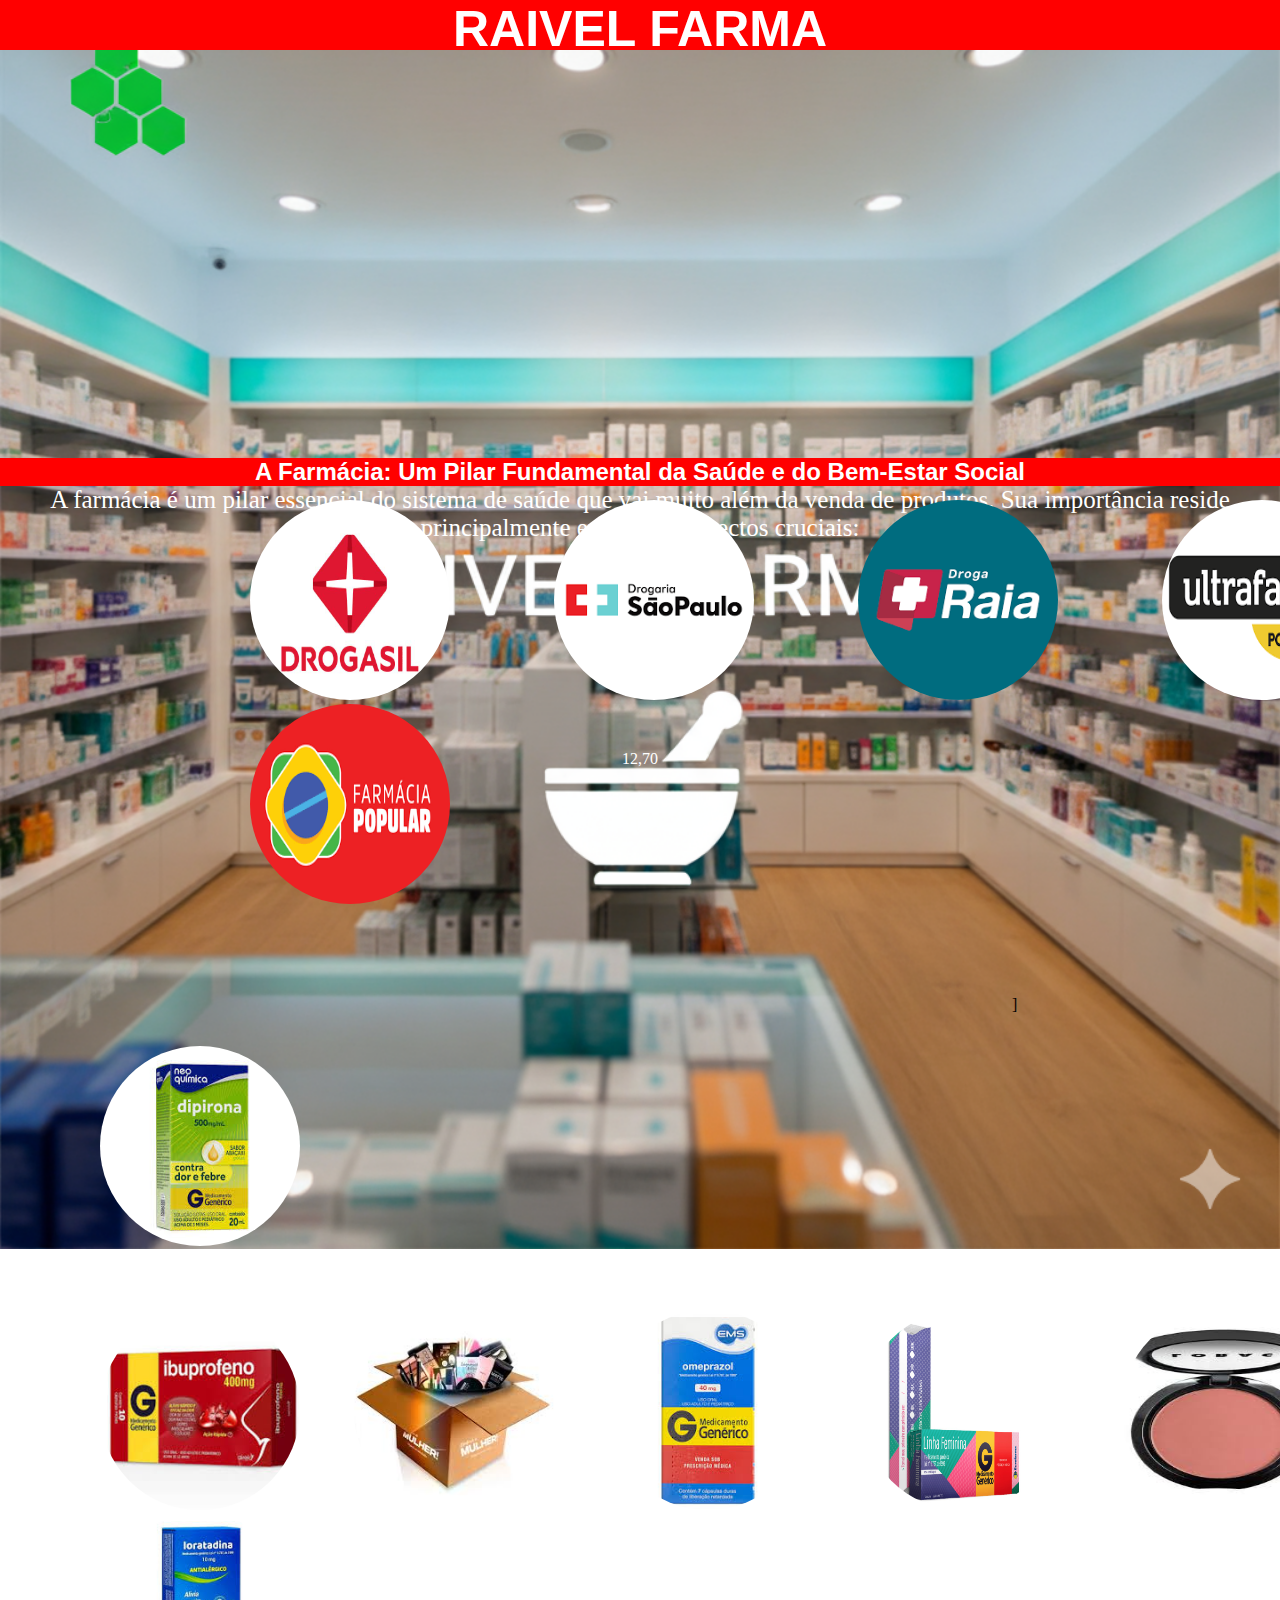
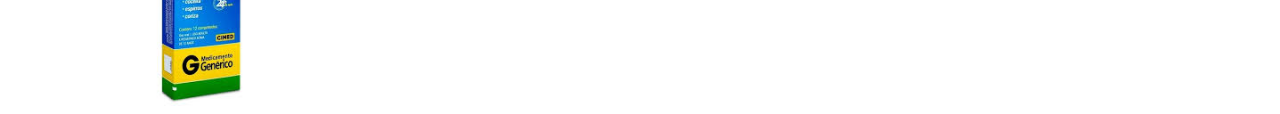
<file: raivelfarma/index.html>
<!DOCTYPE html> 
<html lang="pt-br"> 
<head> 
    <meta charset="UTF-8">
    <meta name="viewport" content="width=device-width, initial-scale=1.0">
    <title>raivel farma,a farmacia das farmacias</title> 
    <link rel="stylesheet" href="style.css">
   
</head>
<body>


    <h1>RAIVEL FARMA</h1>
    
    <section id="circulos">
<a href="https://www.drogasil.com.br/hotsite/hypera-neosaldina?utm_source=google&utm_campaign=convert_google_neosaldina_ch_hardsell_conversao_cpc_search_trafego_varejista-parceiros_ago-23&utm_medium=cpc&utm_content=hardsell-drogasil_texto_automatico_varejista-parceiros&utm_term=interesses-HM-18a65_cliques_hardsell-drogasil&gad_source=1&gad_campaignid=20445883184&gbraid=0AAAAABhgPE-qDSzkG7hP6XSha6ogFj6wG&gclid=EAIaIQobChMIkPezl7H0jwMV-iZECB2UWhHNEAAYASAAEgKwUPD_BwE" target="_blank"><img src="droga.jpg" alt="" srcset=""></a>

<a href="https://www.drogariasaopaulo.com.br/?gad_source=1&gad_campaignid=17756583357&gbraid=0AAAAADqwGjvqWPCUOl-I6SpGy_xD9tw90&gclid=Cj0KCQjw_rPGBhCbARIsABjq9ce5YshGfyJiWNpYJ_saBwKGi_EQ4heuhiZAqrua_Ob1N0Gds6It474aAtmWEALw_wcB>"target="_blank"><img src="sp.jpg" alt="" srcset=""></a>

<a href="https://www.drogaraia.com.br/?gad_source=1&gad_campaignid=20844179909&gbraid=0AAAAADoNdO8xX3lHOAlotDQQo4MbBKzMq&gclid=EAIaIQobChMIko2ap7j0jwMVGEFIAB2pWQyGEAAYASAAEgIeSfD_BwE"target="_blank"><img src="raia.jpg" alt="" srcset=""></a>

<a href="https://www.ultrafarma.com.br/?srsltid=AfmBOor8sEESQOOiEeGS9GpZmCjf3nMK6zJog_URxRG-OQlL4BZ0A7Oj" target="_blank"><img src="ultra.jpg" alt="" srcset=""></a>

<a href="https://www.gov.br/saude/pt-br/campanhas-da-saude/2025/farmacia-popular"target="_blank"><img src="popular.jpg" alt="" srcset=""></a>

    </section>
    
<h2>A Farmácia: Um Pilar Fundamental da Saúde e do Bem-Estar Social</h2>

     <section id="textos"> 
        
<p>A farmácia é um pilar essencial do sistema de saúde que vai muito além da venda de produtos. Sua importância reside principalmente em quatro aspectos cruciais: </p>

     </section>

       <section id="remedios">
           <img src="dipirona.jpg" alt="">
           <p>12,70</p>

           <img src="ibuprofeno.jpg" alt="">


           <img src="download.jpg" alt="">


           <img src="omeprazol.jpg" alt="">


           <img src="anticoncepcional.jpg" alt="">]


           <img src="bluch.jpg" alt="">


           <img src="loratadina.jpg" alt="">


       </section>
</body>
</html>
</file>
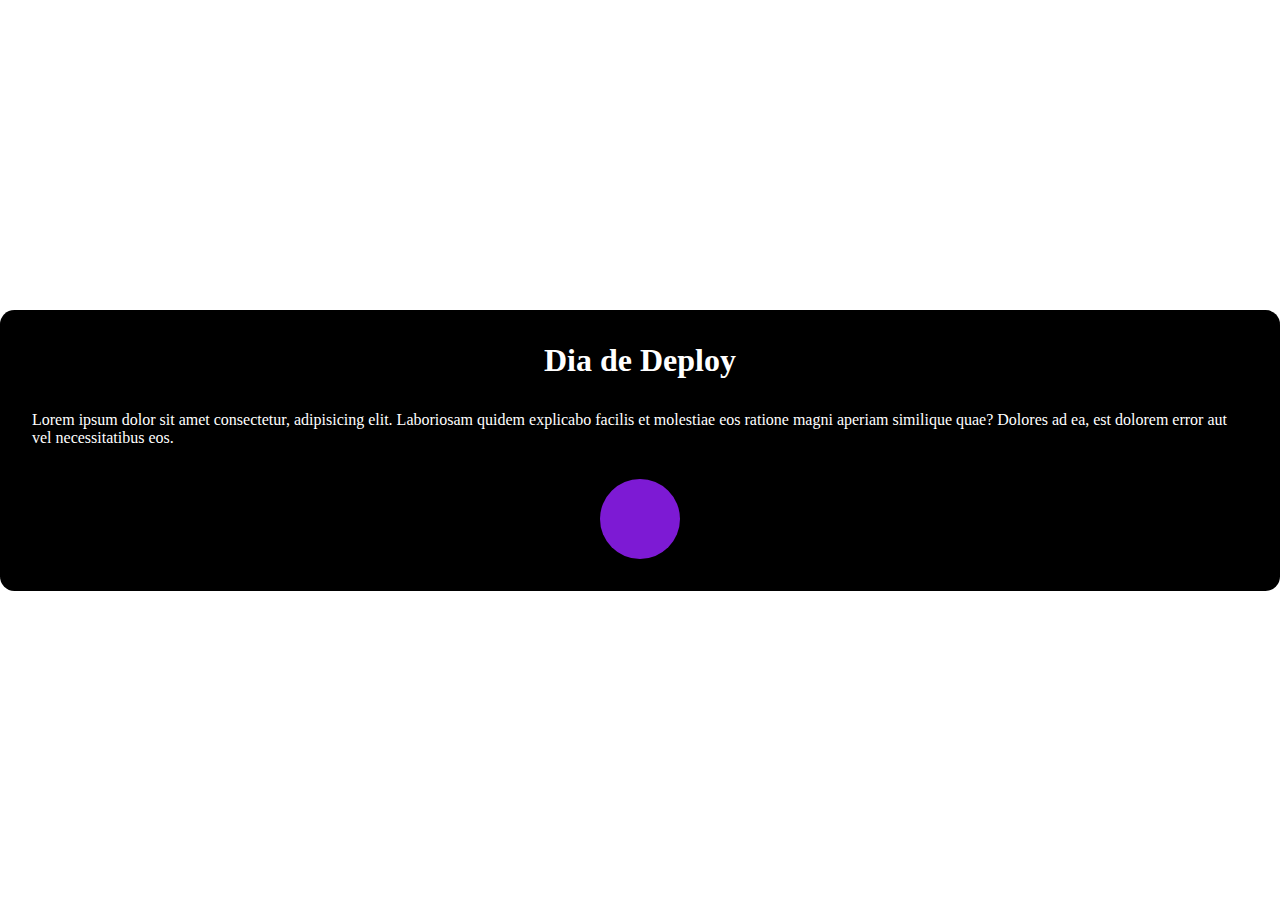
<file: day_night.Html>
<!DOCTYPE html>
<html lang="pt-br">

<head>
    <meta charset="UTF-8">
    <meta name="viewport" content="width=device-width, initial-scale=1.0">
    <title>Davi e guilherme day_night</title>
    <link rel="shortcut icon" href="./img/favicon.png" type="image/x-icon">
    <link href="https://fonts.googleapis.com/css2?family=Material+Symbols+Rounded:opsz,wght,FILL,GRAD@20..48,100..700,0..1,-50..200&display=swap" />
    
    <style>
        :root {
            --fundo-claro: #fff;
            --fundo-escuro: #000;
            --botao-primario: #7d1ad4;
            --botao-primario-hover: #6e17b9;
            --texto-claro: #000;
            --texto-escuro: #fff;
        }

        [data-theme="dark"] {
            --fundo-claro: #000;
            --fundo-escuro: #fff;
            --texto-claro: #fff;
            --texto-escuro: #000;
        }

        * {
            margin: 0;
            padding: 0;

        }

        body {
            background-color: var(--fundo-claro);
            color: var(--texto-claro);
            min-height: 100vh;
            display: flex;
            justify-content: center;
            align-items: center;
        }

        div {
            background-color: var(--fundo-escuro);
            color: var(--texto-escuro);
            display: flex;
            flex-direction: column;
            gap: 2rem;
            align-items: center;
            padding: 2rem;
            border-radius: 0.9rem;

        }

        button {
            background-color: var(--botao-primario);
            color: var(--texto-escuro);
            padding: 0.4rem;
            border: none;
            border-radius: 50%;
            width: 80px;
            height: 80px;
            cursor: pointer;
        }

        button:hover {
            background-color: var(--botao-primario-hover);
            transition: 0.8s;
        }

        svg {
            color: var(--texto-claro);
         width: 34px;
        height: 34px;
        }

    </style>
</head>

<body>
    <div>
        <h1>Dia de Deploy</h1>
        <p>Lorem ipsum dolor sit amet consectetur, adipisicing elit.
            Laboriosam quidem explicabo facilis et molestiae eos
            ratione magni aperiam similique quae? Dolores ad ea,
            est dolorem error aut vel necessitatibus eos.</p>

        <button id="btn-dark-mode"></button>
    </div>

<script>

const btndarkmode = document.getElementById('btn-dark-mode') ;
;let oldTheme = localStorage.getItem('themeSystem') || 'light';
btndarkmode.addEventListener('click',) (
)  ;
const themeSystem = localStorage.getItem('themeSystem') || 'light';
let newtheme = oldTheme === "light"; "dark" ; "light";
localStorage.setItem('themesystem', newtheme);
defineCurrentTheme(newtheme);



</script>


</html>
</file>
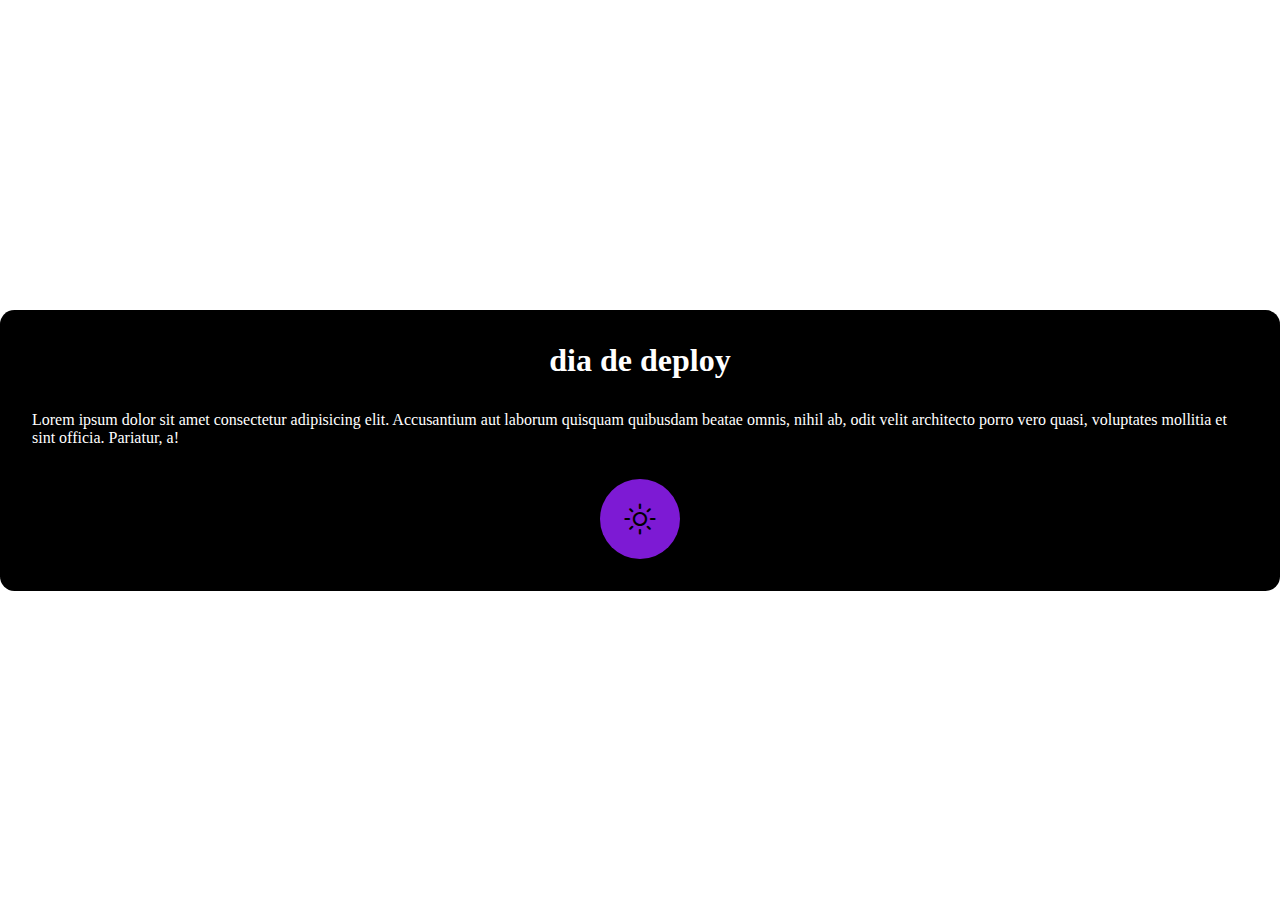
<file: day_night.html>
<!DOCTYPE html>
<html lang="pt-br">
<head>
    <meta charset="UTF-8">
    <meta name="viewport" content="width=device-width, initial-scale=1.0">
    <title>gui_day_night</title>
    <link rel="shortcut icon" href="/img/favicon.png" type="image/x-icon">
    <link rel="stylesheet" 
    href="https://fonts.googleapis.com/css2?family=Material+Symbols+Rounded:opsz,wght,FILL,GRAD@20..48,100..700,0..1,-50..200&display=swap" />
    <style>
        :root{ 
            --fundo-claro:#fff;
            --fundo-escuro:#000;
            --botao-primario:#7d1ad4;
            --botaoprimario-hover:#6e17b9;
            --texto-claro:#000;
            --texto-escuro:#fff;
        }

        [data-theme="dark"] {
            --fundo-claro:#000;
            --fundo-escuro:#fff;
            --texto-claro:#fff;
            --texto-escuro:#000;
        }

        *{
            margin: 0;
            padding: 0;
        }

        body{
            background-color: var(--fundo-claro);
            color: var(--texto-claro);
            min-height: 100vh;
            display: flex;
            justify-content: center;
            align-items: center;
        }

        div{
            background-color: var(--fundo-escuro);
            color: var(--texto-escuro);
            display: flex;
            flex-direction: column;
            gap: 2rem;
            align-items: center;
            padding: 2rem;
            border-radius: 0.9rem;
        }

        button{
            background-color: var(--botao-primario);
            color: var(--texto-escuro);
            padding: 0.4rem;
            border: none;
            border-radius: 50%;
            width: 80px;
            height: 80px;
            cursor: pointer;
            display: flex;
            align-items: center;
            justify-content: center;
        }
        
        botton:hover{
            background-color: var(--botaoprimario-hover);
            transition: 0.8s;
        }
        
        svg{
            color: var(--texto-claro);
            width: 34px;
            height: 34px;
        }

        .material-symbols-rounded{
            font-variation-settings: 'FILL'0,'wght'400,'GRAD'0,'opsz'48;
            font-size: 34px;
            color: var(--texto-claro);
        }
        
        [data-theme="dark"] .material-symbols-roudend{
            color:var(--texto-escuro);
        }
    </style>
</head>
<body>
    <div>
        <h1>dia de deploy</h1>
        <p>Lorem ipsum dolor sit amet consectetur adipisicing elit. Accusantium aut laborum quisquam quibusdam beatae omnis, nihil ab, odit velit architecto porro vero quasi, voluptates mollitia et sint officia. Pariatur, a!</p>
        <button id="btn-dark-mode"></button>
    </div>
</body>

    <script>

        const btnDarkMode = document.getElementById('btn-dark-mode');

        const themeSystem = localStorage.getItem('themeSystem') || 'light';

        btnDarkMode.addEventListener('click',() => {

        let oldTheme = localStorage.getItem('themeSystem') || 'light';

        let newTheme =oldTheme === "light" ? "dark" :"light";
        
        localStorage.setItem('themeSystem', newTheme);
        defineCurrentTheme(newTheme);
        });

        function defineCurrentTheme(theme) {
            const darkIcon = '<span class="material-symbols-rounded">light_mode</span>';
            const lightIcon = '<span class="material-symbols-rounded">dark_mode</span>';
            document.documentElement.setAttribute("data-theme",theme);
            if  (theme === "light") {
                btnDarkMode.innerHTML = darkIcon;
                return;
            }
            btnDarkMode.innerHTML =lightIcon;
        }
        defineCurrentTheme(themeSystem);

    </script>

</html>
</file>
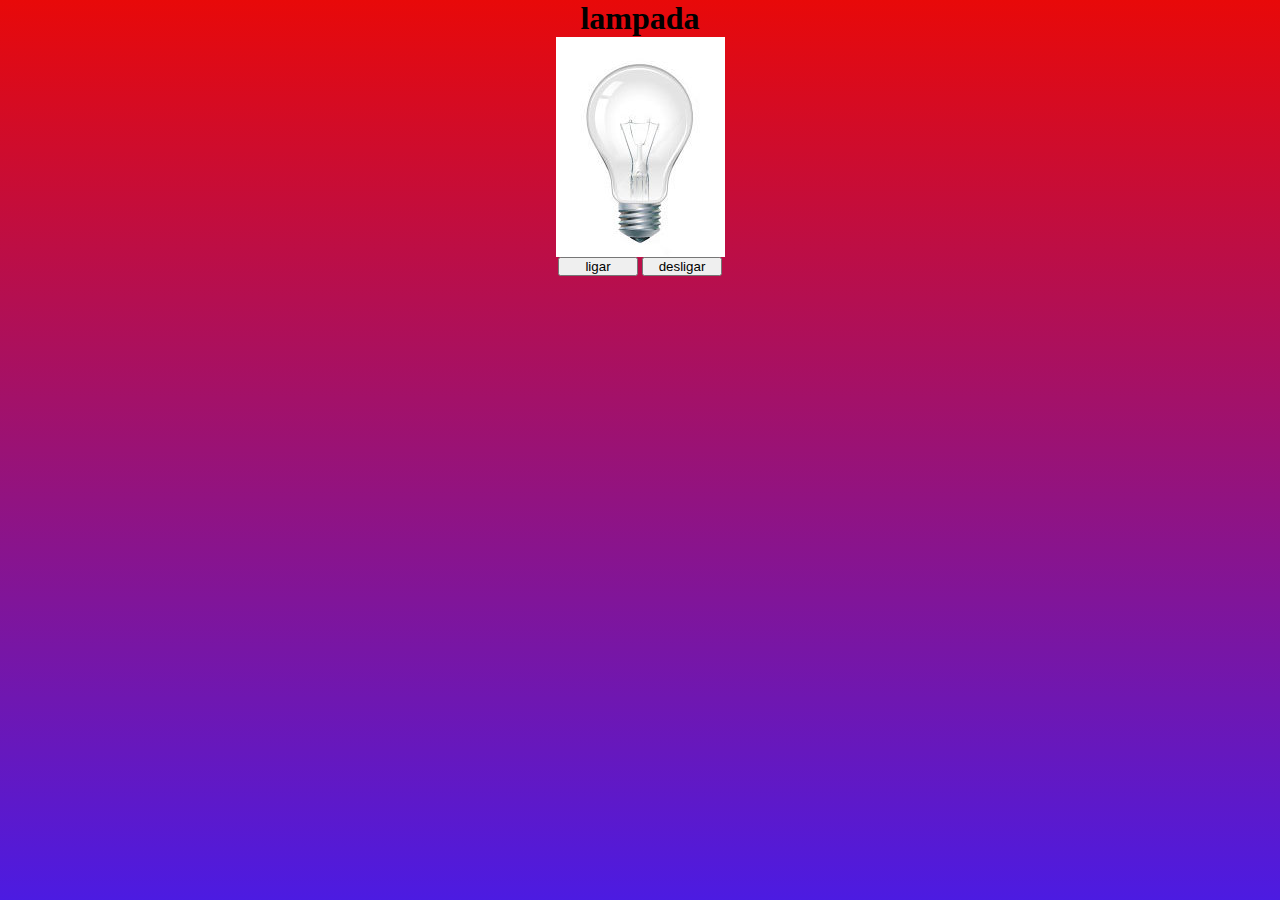
<file: lampada-davi.html>
<html lang="pt-br">
<head>
    <meta charset="UTF-8">
    <meta name="viewport" content="width=device-width, initial-scale=1.0">
    <link rel="shortcut icon" href="./img/favicon.png" type="image/x-icon">
    <title>lampada</title>

    <style>
        :root {
            --antonio: #1d56d1;
            --sergio: #e80909;
            --amorim: #3700dee4;
        }

        * {
            margin: 0;
            padding: 0;
            box-sizing: border-box;
        }

        body {
            background: linear-gradient(to top, var(--amorim), var(--sergio));
            background-attachment: fixed;
        }

        header, section {
            display: flex;
            flex-direction: column;
            align-items: center;
        }

        button {
            width: 80px;
        }
    </style>
</head>

<body>
    <header>
        <h1>lampada</h1>
    </header>

    <section>
        <div>
            <img src="./img/lamp_off.png" alt="lampada off" id="lamp">
        </div>

        <div>
            <button id="turnOn">ligar</button>
            <button id="turnOff">desligar</button>
        </div>
    </section>

    <script>
        const turnOn = document.getElementById('turnOn');
        const turnOff = document.getElementById('turnOff');
        const lamp = document.getElementById('lamp');

        function isLampBroken() {
            return lamp.src.indexOf('quebrada') > -1;
        }

        function lampOn() {
            if (!isLampBroken()) {
                lamp.src = './img/lamp_on.png';
            }
        }

        function lampOff() {
            if (!isLampBroken()) {
                lamp.src = './img/lamp_off.png';
            }
        }

        function lampBroken() {
            lamp.src = './img/lamp_broke.png';
        }

        turnOn.addEventListener('click', lampOn);
        turnOff.addEventListener('click', lampOff);
        lamp.addEventListener('mouseover', lampOn);
        lamp.addEventListener('mouseleave', lampOff);
        lamp.addEventListener('dblclick', lampBroken);
    </script>
</body>
</html>
</file>
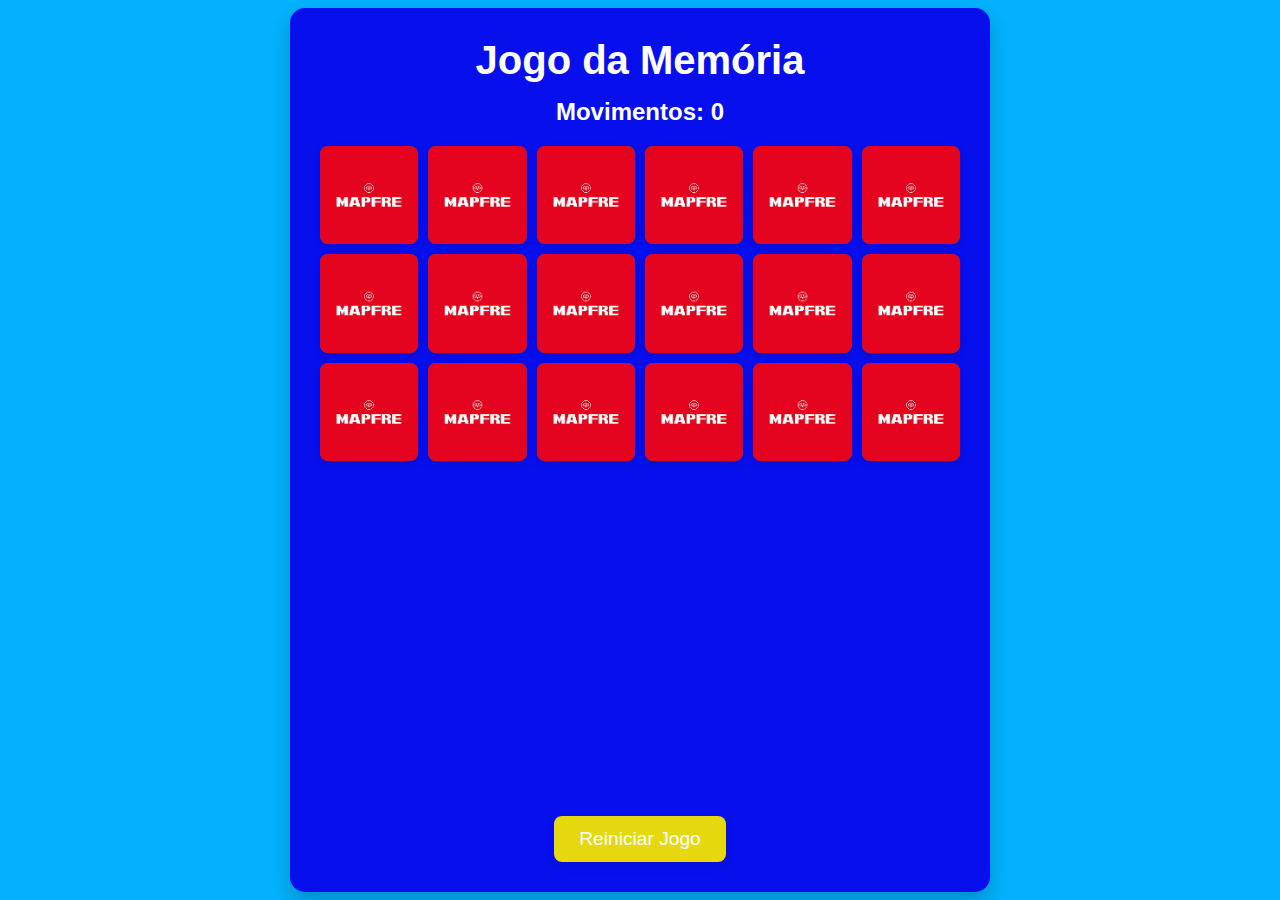
<file: game_memory_card-mapfre/game_mapfre.html>
<!DOCTYPE html>
<html lang="pt-br">

<head>
    <meta charset="UTF-8">
    <meta name="viewport" content="width=device-width, initial-scale=1.0">
    <title>Jogo da Memória</title>
    <link rel="icon" href="./assets/img/favicon.png" type="image/x-icon">
    <link rel="stylesheet" href="./assets/css/style.css">
</head>

<body>
    <div class="game-container">
        
        <h1>Jogo da Memória</h1>

        <div class="score-board">
            Movimentos: <span id="moves-count">0</span>
        </div>

        <div class="memory-game" id="memory-game">
        </div>

        <button id="restart-button">Reiniciar Jogo</button>
    
    </div>

    <script src="./assets/js/script.js"></script>
</body>

</html>
</file>
<file: raivelfarma/style.css>
*{
    margin: 0;
    padding: 0;
box-sizing: border-box;
}
    
h1 {
  text-align: center;
  font-family:Arial, Helvetica, sans-serif;
  background-color: red;
  color: white;
  height: 50px;
 font-size: 50px;
}

#banner img{
    width: 100%;
    height: 800px;
}
#circulos img{
border-radius: 50%;
height: 200px;
width: 200px;
margin-left: 100px;
position: relative;
left: 150px;
top: 450px;

}
#circulos a:hover {
  filter: grayscale(100%);

}

p{
  text-align: center;
  height: 60px;
 color: white;
}
 ol li {
 text-align: center;
 }
 #textos{
  font-size: 25px
}

  h2 {
    text-align: center;
    font-family: Arial, Helvetica, sans-serif;
    background-color: red;
    color: white;
  }
  

body {
  background-image: url(raivel\ farma.jpg);
height: max-content;
  background-position: center;
  background-repeat: no-repeat; 
  background-size: cover; 
}
#remedios img {
  border-radius: 50%;
  height: 200px;
width: 200px;
margin-left: 50px;
position: relative;
left: 50px;
top: 500px;

}
</file>
<file: game_memory_card-mapfre/assets/css/style.css>
@charset "utf-8"; /* Define a codificação de caracteres para o CSS */

/* --- Reset básico e configurações iniciais --- */
* {
    box-sizing: border-box; /* Garante que padding (espaçamento interno) e border (borda) sejam incluídos na largura/altura total de um elemento, evitando surpresas no layout */
    margin: 0; /* Remove margens padrão de todos os elementos */
    padding: 0; /* Remove preenchimentos padrão de todos os elementos */
}

body {
    font-family: 'Arial', sans-serif; /* Define a fonte principal para todo o texto */
    display: flex; /* Usa Flexbox para organizar o conteúdo */
    flex-direction: column; /* Organiza os itens em uma coluna (ótimo para mobile) */
    justify-content: flex-start; /* Alinha o conteúdo ao topo em telas pequenas */
    align-items: center; /* Centraliza o conteúdo horizontalmente */
    min-height: 100vh; /* Ocupa no mínimo 100% da altura da viewport (tela visível) */
    background-color: #03b1fc ; /* Cor de fundo suave para a página */
    overflow-y: auto; /* Permite rolagem vertical se o conteúdo for maior que a tela */
    overflow-x: hidden; /* Evita rolagem horizontal indesejada */
}

/* --- Estilo do Contêiner Principal do Jogo --- */
.game-container {
    background-color:#070fed ; /* Um tom de azul mais claro para o fundo do contêiner */
    padding: 15px; /* Espaçamento interno reduzido para melhor ajuste em telas pequenas */
    border-radius: 15px; /* Bordas arredondadas para um visual mais suave */
    box-shadow: 0 10px 20px rgba(0, 0, 0, 0.2); /* Sombra para dar um efeito de profundidade */
    text-align: center; /* Centraliza o texto dentro do contêiner */
    width: 98%; /* Ocupa quase toda a largura da tela em dispositivos menores */
    max-width: 700px; /* Limite máximo para a largura do contêiner em telas grandes (desktop) */
    margin-top: 20px; /* Margem superior para separar do topo da página */
    margin-bottom: 20px; /* Margem inferior para separar do final da página */
}

/* --- Estilo do Título Principal (Jogo da Memória) --- */
h1 {
    color: #ffffff; /* Cor verde escura para o título */
    margin-bottom: 15px; /* Espaçamento abaixo do título */
    /* Tamanho de fonte responsivo:
       - 'clamp()' escolhe um valor entre um mínimo (1.5em), um ideal (7vw - 7% da largura da viewport), e um máximo (2.5em).
       Isso faz o título se ajustar ao tamanho da tela. */
    font-size: clamp(1.5em, 7vw, 2.5em);
}

/* --- Estilo do Placar de Movimentos --- */
.score-board {
    /* Tamanho de fonte responsivo similar ao H1 */
    font-size: clamp(1em, 4vw, 1.5em);
    color: #ffffff; /* Outro tom de verde para o texto do placar */
    margin-bottom: 20px; /* Espaçamento abaixo do placar */
    font-weight: bold; /* Deixa o texto em negrito */
}

/* --- Estilo da Grade do Jogo da Memória --- */
.memory-game {
    display: grid; /* Usa CSS Grid para criar um layout de grade para as cartas */
    grid-template-columns: repeat(6, 1fr); /* Cria 6 colunas de largura igual */
    grid-template-rows: repeat(6, 1fr); /* Cria 6 linhas de altura igual (para um total de 36 células) */
    /* Espaçamento entre as células da grade, também responsivo */
    gap: clamp(5px, 2vw, 10px);
    width: 100%; /* Ocupa 100% da largura do seu contêiner pai (.game-container) */
    aspect-ratio: 1 / 1; /* ESSENCIAL: Mantém a proporção 1:1 (quadrada) da grade, garantindo que ela não distorça */
    perspective: 1000px; /* Propriedade para o efeito 3D de virar as cartas (define a profundidade da perspectiva) */
    margin: 0 auto; /* Centraliza a grade horizontalmente dentro do contêiner */
}

/* --- Estilo das Cartas Individuais --- */
.memory-card {
    width: 100%; /* Ocupa a largura total da célula do grid */
    height: 100%; /* Ocupa a altura total da célula do grid */
    position: relative; /* Define o posicionamento relativo para que as faces da carta possam ser posicionadas absolutamente dentro dela */
    transform-style: preserve-3d; /* ESSENCIAL: Permite que o conteúdo 3D (as faces) não seja achatado quando a carta vira */
    transition: transform 0.5s; /* ESSENCIAL: Animação suave para virar a carta, leva 0.5 segundos */
    cursor: pointer; /* Muda o cursor para uma mãozinha quando passa sobre a carta, indicando que é clicável */
    border-radius: 8px; /* Bordas arredondadas para as cartas */
    box-shadow: 0 4px 8px rgba(0, 0, 0, 0.1); /* Sombra suave para as cartas */
    transform-origin: center center; /* Define o ponto de origem da transformação (a carta vira a partir do centro) */
}

/* --- Efeito de Virar a Carta (adicionado pelo JavaScript) --- */
.memory-card.flip {
    transform: rotateY(180deg); /* Quando a classe 'flip' é adicionada, a carta gira 180 graus no eixo Y, revelando a face frontal */
}

/* --- Regra para Cartas Combinadas (iguais) --- */
.memory-card.match {
    cursor: default; /* Altera o cursor para o padrão, indicando que não é mais clicável */
    pointer-events: none; /* Garante que a carta não seja clicável de forma alguma após ser combinada */
    /* Você pode adicionar estilos opcionais aqui para cartas combinadas, por exemplo: */
    /* opacity: 0.7; /* Deixa as cartas combinadas um pouco transparentes */
    /* filter: grayscale(100%); /* Deixa as cartas combinadas em preto e branco */
}

/* --- Estilo das Faces da Carta (Frente e Verso) --- */
.front-face, .back-face {
    width: 100%; /* Ocupa 100% da largura da carta */
    height: 100%; /* Ocupa 100% da altura da carta */
    position: absolute; /* ESSENCIAL: Posiciona uma face sobre a outra */
    top: 0; /* Garante posicionamento correto no topo */
    left: 0; /* Garante posicionamento correto na esquerda */
    border-radius: 8px; /* Bordas arredondadas para as faces */
    backface-visibility: hidden; /* ESSENCIAL: Esconde a face de trás quando ela está virada para você, criando o efeito de "uma face por vez" */
    object-fit: contain; /* Garante que a imagem se ajuste completamente dentro do espaço da carta sem ser cortada, adicionando barras se necessário */
    background-color: #ffffff; /* Cor de fundo para o espaço vazio se 'object-fit: contain' deixar barras */
}

.front-face {
    transform: rotateY(180deg); /* ESSENCIAL: A face da frente começa virada para trás, para que quando a carta "vira", ela apareça */
}

.back-face {
    background-color: #00796b; /* Cor do verso da carta (se não usar imagem) */
    /* Se você quiser usar uma imagem para o verso da carta, descomente as linhas abaixo e ajuste o caminho: */
    /* background-image: url('../img/card_back.png'); */
    /* background-size: cover; /* Faz a imagem cobrir todo o espaço */
    /* background-position: center; /* Centraliza a imagem */
}

/* --- Estilo para o Botão de Reiniciar --- */
#restart-button {
    margin-top: 30px; /* Espaçamento acima do botão */
    padding: 12px 25px; /* Espaçamento interno do botão */
    font-size: clamp(1em, 3vw, 1.2em); /* Tamanho de fonte responsivo para o botão */
    background-color: #e6d80e; /* Cor de fundo laranja para o botão */
    color: white; /* Cor do texto do botão */
    border: none; /* Remove a borda padrão do botão */
    border-radius: 8px; /* Bordas arredondadas */
    cursor: pointer; /* Altera o cursor para uma mãozinha */
    transition: background-color 0.3s ease, transform 0.2s ease; /* Transição suave para efeitos de hover */
    box-shadow: 0 4px 8px rgba(0, 0, 0, 0.1); /* Sombra para o botão */
}

/* --- Efeitos ao Passar o Mouse (Hover) no Botão de Reiniciar --- */
#restart-button:hover {
    background-color: #bcb337; /* Altera a cor de fundo quando o mouse passa por cima */
    transform: translateY(-2px); /* Move o botão ligeiramente para cima para um efeito interativo */
}

/* --- Media Query para Telas Maiores (Desktop) - Abordagem Mobile-first --- */
/* Esta seção se aplica apenas quando a largura da tela é de 768px ou mais (típico de tablets e desktops) */
@media (min-width: 768px) {
    body {
        justify-content: center; /* Centraliza o conteúdo verticalmente em telas maiores */
    }

    .game-container {
        padding: 30px; /* Aumenta o padding do contêiner em telas maiores */
        margin-top: auto; /* Define margens automáticas para centralizar verticalmente */
        margin-bottom: auto; /* Define margens automáticas para centralizar verticalmente */
    }
}
</file>
